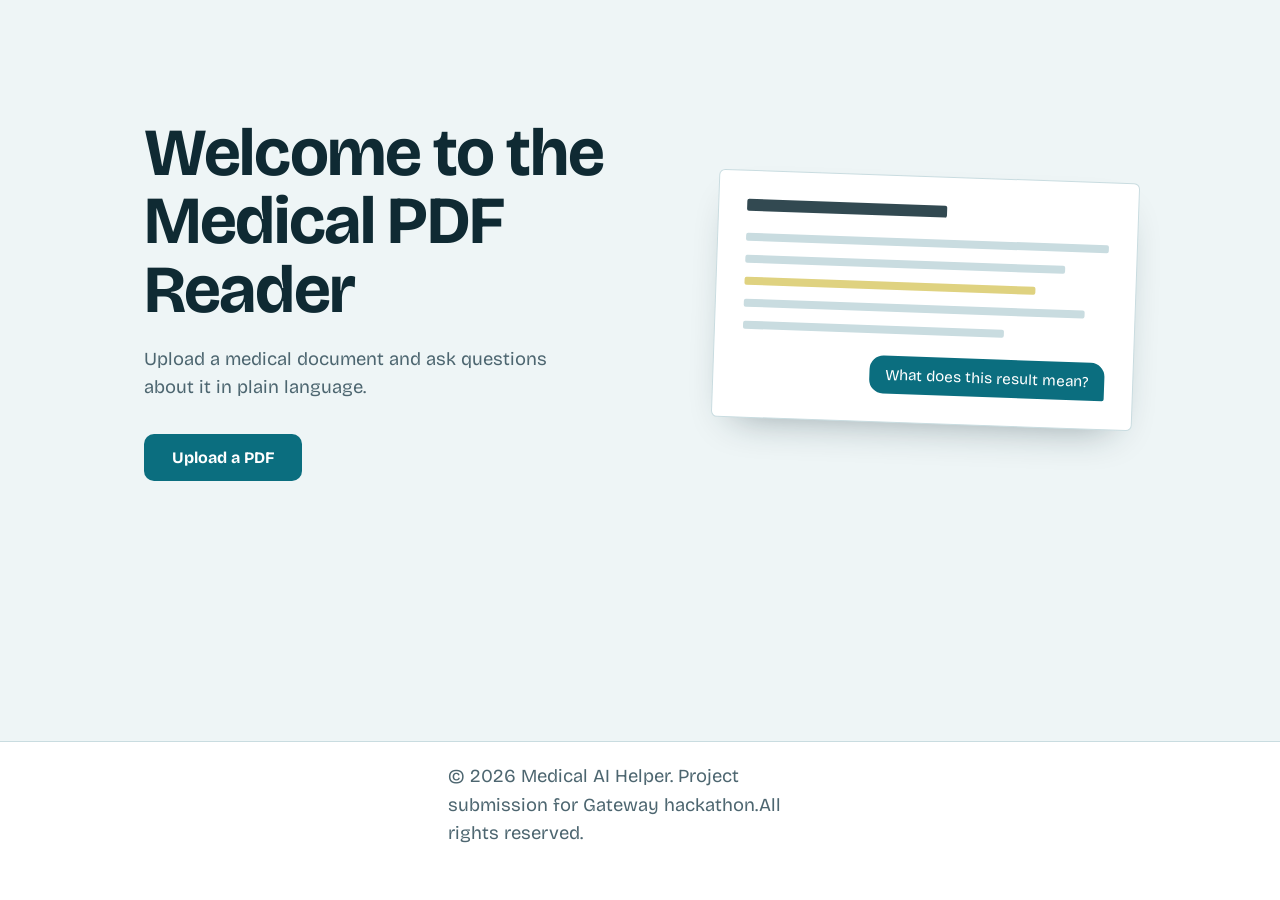
<file: frontend/index.html>
<!DOCTYPE html>
<html lang="en">
<head>
<meta charset="UTF-8">
<meta name="viewport" content="width=device-width, initial-scale=1">
<title>Welcome to the Medical PDF Reader</title>
<link rel="preconnect" href="https://fonts.googleapis.com">
<link rel="preconnect" href="https://fonts.gstatic.com" crossorigin>
<link href="https://fonts.googleapis.com/css2?family=Bricolage+Grotesque:opsz,wght@12..96,400;12..96,700&display=swap" rel="stylesheet">
<link href="styles.css" rel="stylesheet">

</head>
<body class="welcome">
  <main>
    <section>
      <h1>Welcome to the Medical PDF Reader</h1>
      <p>Upload a medical document and ask questions about it in plain language.</p>
      <a class="cta" href="homepage.html">Upload a PDF</a>
    </section>
    <div class="doc" aria-hidden="true">
      <div class="title"></div>
      <div class="ln w1"></div>
      <div class="ln w2"></div>
      <div class="hl"></div>
      <div class="ln w4"></div>
      <div class="ln w3"></div>
      <div class="note">What does this result mean?</div>
    </div>
  </main>
</body>
<footer>
    <p>© 2026 Medical AI Helper. Project submission for Gateway hackathon.All rights reserved.</p>
</footer>
</html>
</file>
<file: frontend/styles.css>
:root {
    --bg: #eef5f6;
    --ink: #0f2a33;
    --muted: #4d6670;
    --paper: #ffffff;
    --line: #c9dce0;
    --accent: #0b6e7f;
    --accent-ink: #ffffff;
    --mark: #ffe58a;

    box-sizing: border-box;
    padding-top: env(safe-area-inset-top, 0px);
    padding-bottom: env(safe-area-inset-bottom, 0px);
}

@media (prefers-color-scheme: dark) {
    :root:not([data-theme="light"]) {
        --bg: #0c1a1f; --ink: #e7f1f3; --muted: #9bb3ba; --paper: #14272e;
        --line: #25404a; --accent: #5cc4d6; --accent-ink: #06222a; --mark: #6b5a14;
    }
}

:root[data-theme="dark"] {
    --bg: #0c1a1f; --ink: #e7f1f3; --muted: #9bb3ba; --paper: #14272e;
    --line: #25404a; --accent: #5cc4d6; --accent-ink: #06222a; --mark: #6b5a14;
}


.history-item {
    display: flex;
    justify-content: space-between;
    align-items: center;
    padding: 8px 12px;
    border: 1px solid var(--line);
    border-radius: 8px;
    margin-top: 6px;
    cursor: pointer;
    transition: 0.2s ease;
}
.history-item:hover { background: var(--bg); }
.history-item button { background: none; border: none; cursor: pointer; }


html { height: 100%; }

.welcome *,
.welcome *::before,
.welcome *::after {
    box-sizing: border-box;
}

body.welcome {
    margin: 0;
    min-height: 100%;
    background: var(--bg);
    color: var(--ink);
    font-family: "Bricolage Grotesque", system-ui, -apple-system, "Segoe UI", sans-serif;
    display: grid;
    align-items: center;
}

.welcome main {
    width: min(1040px, 100%);
    margin: 0 auto;
    padding: 48px 24px;
    display: grid;
    grid-template-columns: 1.1fr 0.9fr;
    gap: 56px;
    align-items: center;
}

.welcome h1 {
    font-size: clamp(2.4rem, 6vw, 4.2rem);
    line-height: 1.02;
    letter-spacing: -0.02em;
    font-weight: 700;
    margin: 0 0 20px;
}

.welcome p {
    font-size: 1.15rem;
    line-height: 1.55;
    color: var(--muted);
    margin: 0 0 32px;
    max-width: 34ch;
}

.welcome .cta {
    display: inline-block;
    background: var(--accent);
    color: var(--accent-ink);
    font: inherit;
    font-weight: 700;
    text-decoration: none;
    padding: 14px 28px;
    border-radius: 10px;
}

.welcome .cta:hover { filter: brightness(1.08); }
.welcome .cta:focus-visible { outline: 3px solid var(--ink); outline-offset: 3px; }

.welcome .doc {
    background: var(--paper);
    border: 1px solid var(--line);
    border-radius: 6px;
    padding: 28px;
    transform: rotate(2deg);
    box-shadow: 0 18px 40px -22px rgba(15, 42, 51, .45);
}

.welcome .doc .title {
    height: 12px;
    width: 55%;
    background: var(--ink);
    border-radius: 2px;
    margin-bottom: 22px;
    opacity: .85;
}

.welcome .doc .ln {
    height: 8px;
    background: var(--line);
    border-radius: 2px;
    margin-bottom: 14px;
}

.welcome .doc .ln.w1 { width: 100%; }
.welcome .doc .ln.w2 { width: 88%; }
.welcome .doc .ln.w3 { width: 72%; }
.welcome .doc .ln.w4 { width: 94%; }

.welcome .doc .hl {
    position: relative;
    height: 8px;
    width: 80%;
    margin-bottom: 14px;
    background: linear-gradient(var(--mark), var(--mark)) no-repeat left / 0% 100%;
    border-radius: 2px;
    animation: sweep 1.2s .5s ease-out forwards;
}

.welcome .doc .hl::after {
    content: "";
    position: absolute;
    inset: 0;
    background: var(--line);
    border-radius: 2px;
    mix-blend-mode: multiply;
    opacity: .6;
}

.welcome .note {
    margin: 22px 0 0 auto;
    width: fit-content;
    max-width: 100%;
    background: var(--accent);
    color: var(--accent-ink);
    padding: 10px 16px;
    border-radius: 14px 14px 2px 14px;
    font-size: .95rem;
}

@keyframes sweep { to { background-size: 100% 100%; } }

@media (prefers-reduced-motion: reduce) {
    .welcome .doc .hl { animation: none; background-size: 100% 100%; }
}

@media (max-width: 760px) {
    .welcome main { grid-template-columns: 1fr; gap: 40px; }
    .welcome .doc { transform: none; }
}


/* ==========================================================
   APP PAGE  (body.app) — matches the welcome page look
   ========================================================== */

.app {
    --good: #1a7f4b;   --good-bg: rgba(26, 127, 75, .12);
    --warn: #9a6200;   --warn-bg: rgba(212, 140, 0, .14);
    --bad:  #b42318;   --bad-bg:  rgba(180, 35, 24, .10);
    --tint: rgba(11, 110, 127, .06);
    --tint-strong: rgba(11, 110, 127, .10);
    --shadow: 0 18px 40px -22px rgba(15, 42, 51, .45);
}

@media (prefers-color-scheme: dark) {
    :root:not([data-theme="light"]) .app {
        --good: #7ee0a8; --good-bg: rgba(126, 224, 168, .14);
        --warn: #ffc978; --warn-bg: rgba(255, 201, 120, .14);
        --bad:  #ff9f9f; --bad-bg:  rgba(255, 159, 159, .14);
        --tint: rgba(92, 196, 214, .07);
        --tint-strong: rgba(92, 196, 214, .12);
        --shadow: 0 18px 40px -22px rgba(0, 0, 0, .7);
    }
}

:root[data-theme="dark"] .app {
    --good: #7ee0a8; --good-bg: rgba(126, 224, 168, .14);
    --warn: #ffc978; --warn-bg: rgba(255, 201, 120, .14);
    --bad:  #ff9f9f; --bad-bg:  rgba(255, 159, 159, .14);
    --tint: rgba(92, 196, 214, .07);
    --tint-strong: rgba(92, 196, 214, .12);
    --shadow: 0 18px 40px -22px rgba(0, 0, 0, .7);
}

.app *,
.app *::before,
.app *::after {
    box-sizing: border-box;
}

body.app {
    margin: 0;
    min-height: 100vh;
    min-height: 100dvh;
    display: flex;
    flex-direction: column;
    background: var(--bg);
    color: var(--ink);
    font-family: "Bricolage Grotesque", system-ui, -apple-system, "Segoe UI", sans-serif;
}

/* ----- Navbar ----- */

.navbar {
    display: grid;
    grid-template-columns: 1fr auto 1fr;
    align-items: center;
    padding: 1rem 2rem;
    background: var(--paper);
    border-bottom: 1px solid var(--line);
}

.logo {
    grid-column: 2;
    font-size: 2.2rem;
    font-weight: 700;
    letter-spacing: -0.02em;
    text-align: center;
    color: var(--ink);
}

nav {
    grid-column: 3;
    justify-self: end;
}

nav ul {
    list-style: none;
    margin: 0;
    padding: 0;
}

nav a {
    color: var(--accent);
    text-decoration: none;
    font-weight: 700;
    transition: 0.2s ease;
}

nav a:hover {
    filter: brightness(1.15);
    text-decoration: underline;
}


.app main {
    width: min(1040px, 100%);
    margin: 0 auto;
    padding: 48px 24px;
    flex: 1;          
}


footer {
    margin-top: auto;
    padding: 1.25rem 1rem calc(1.25rem + env(safe-area-inset-bottom, 0px));
    border-top: 1px solid var(--line);
    background: var(--paper);
    padding-left:35%;
    padding-right:35%;
}

footer p {
    margin: 0;
    font-size: 0.9rem;

}

.grid {
    display: flex;
    flex-direction: column;
    align-items: center;
    gap: 1.5rem;
    text-align: center;
}

.hero {
    text-align: center;
    margin-bottom: 2rem;
}

.app .hero h1 {
    font-size: clamp(2.2rem, 5vw, 3.6rem);
    line-height: 1.05;
    letter-spacing: -0.02em;
    font-weight: 700;
    margin: 0 0 16px;
}

.app .hero p {
    font-size: 1.15rem;
    line-height: 1.55;
    color: var(--muted);
    margin: 0 auto;
    max-width: 34ch;
}

/* ----- Upload card ----- */

.upload-section {
    background: var(--paper);
    border: 1px solid var(--line);
    border-radius: 14px;
    padding: 2.5rem 2rem 3rem;
    width: 100%;
    max-width: 720px;
    margin: 0;
    text-align: center;
    box-shadow: var(--shadow);
    overflow: hidden;
    transition: transform 0.15s ease;
}

.upload-section:hover {
    transform: translateY(-3px);
}

.upload-section input[type="file"] {
    display: none;
}

.upload-section h2 {
    margin: 0 0 1.5rem;
    font-size: 1.5rem;
    font-weight: 700;
    letter-spacing: -0.01em;
    color: var(--ink);
}

.upload-box {
    display: flex;
    flex-direction: column;
    align-items: center;
    justify-content: flex-start;   /* always start at the top */

    width: 100%;
    height: 280px;
    overflow-y: auto;
    overflow-x: hidden;

    border: 2px dashed var(--line);
    border-radius: 10px;
    background: var(--bg);
    cursor: pointer;
    transition: 0.25s ease;
}

.upload-box > * {
    flex-shrink: 0;
}

.upload-box .upload-placeholder {
    margin: auto;
}
.upload-box {
    scrollbar-width: thin;                       
    scrollbar-color: var(--line) transparent;   
}

.upload-box::-webkit-scrollbar {
    width: 6px;
}

.upload-box::-webkit-scrollbar-track {
    background: transparent;
    margin: 8px 0;               
}

.upload-box::-webkit-scrollbar-thumb {
    background: var(--line);
    border-radius: 999px;
}

.upload-box::-webkit-scrollbar-thumb:hover {
    background: #999;            
}

.upload-box:hover {
    border-color: var(--accent);
    background: var(--tint);
}

.upload-icon {
    font-size: 2.5rem;
    margin-bottom: 0.5rem;
    color: var(--accent);
}

.upload-icon img {
    width: 5rem;
    height: 5rem;
    object-fit: contain;
}

.upload-text {
    font-size: 1.1rem;
    font-weight: 700;
    color: var(--ink);
}

.upload-subtext {
    margin-top: 0.4rem;
    color: var(--muted);
    font-size: 0.9rem;
}

/* ----- Buttons ----- */

.upload-section button,
.ask-trigger,
.question-box button {
    font: inherit;
    font-weight: 700;
    background: var(--accent);
    color: var(--accent-ink);
    border: none;
    border-radius: 10px;
    cursor: pointer;
    transition: 0.2s ease;
}

.upload-section button {
    margin-top: 2rem;
    padding: 14px 28px;
}

.upload-section button:hover,
.ask-trigger:hover,
.question-box button:hover {
    filter: brightness(1.08);
    transform: translateY(-2px);
}

.upload-section button:focus-visible,
.ask-trigger:focus-visible,
.question-box button:focus-visible,
#upload-button2:focus-visible {
    outline: 3px solid var(--ink);
    outline-offset: 3px;
}

.action-buttons {
    display: flex;
    gap: 1rem;
    justify-content: center;
    align-items: center;
    flex-wrap: wrap;
}

.ask-trigger {
    display: none;
    padding: 14px 28px;
}

.ask-trigger.visible {
    display: inline-block;
}

/* "Upload another PDF" — outlined version of the accent button */
#upload-button2 {
    padding: 12px 26px;
    border: 2px solid var(--accent);
    border-radius: 10px;
    background: transparent;
    color: var(--accent);
    font: inherit;
    font-weight: 700;
    cursor: pointer;
    transition: 0.2s ease;
}

#upload-button2:hover {
    background: var(--tint-strong);
    transform: translateY(-2px);
}

button:disabled {
    opacity: 0.6;
    cursor: not-allowed;
}

/* ----- Upload status + summary ----- */

.gridUpload {
    display: grid;
    grid-template-rows: auto auto;
    gap: 1.5rem;
    margin-top: 1.5rem;
}

.upload-status {
    border: 1px solid var(--line);
    background: var(--bg);
    padding: 1.25rem;
    border-radius: 10px;
    display: none;
    align-items: center;
    justify-content: center;
    font-size: 1.2rem;
    color: var(--ink);
    text-align: center;
}

.pdf-summary {
    border: 1px solid var(--line);
    background: var(--bg);
    padding: 1.25rem 1.5rem;
    border-radius: 10px;
    display: none;
    font-size: 1.05rem;
    color: var(--ink);
    text-align: left;
}

.pdf-summary h3 {
    margin: 0 0 0.75rem;
    font-size: 1.2rem;
    color: var(--ink);
}

.pdf-summary p {
    margin: 0.3rem 0;
    color: var(--muted);
}
.pdf-placeholder {
    margin-top:5rem;
    color: var(--muted);
    font-size: 1.05rem;
    text-align: center;
}

#status-icon img {
    width: 3rem;
    height: 3rem;
    object-fit: contain;
}

.loading {
    animation: spin 1s linear infinite;
    display: inline-block;
}

.loading-box {
    display: flex;
    align-items: center;
    gap: 12px;
    color: var(--muted);
}

.spinner {
    width: 20px;
    height: 20px;
    border: 3px solid var(--line);
    border-top-color: var(--accent);
    border-radius: 50%;
    animation: spin 0.8s linear infinite;
}

@keyframes spin {
    to { transform: rotate(360deg); }
}

@media (prefers-reduced-motion: reduce) {
    .loading, .spinner { animation-duration: 3s; }
    .upload-section:hover,
    .upload-section button:hover,
    .ask-trigger:hover,
    .question-box button:hover,
    #upload-button2:hover { transform: none; }
}

/* ----- Modals ----- */

.modal-overlay {
    display: none;
    position: fixed;
    inset: 0;
    background: rgba(15, 42, 51, 0.55);
    align-items: center;
    justify-content: center;
    padding: 1.5rem;
    z-index: 100;
}

.modal-overlay.open {
    display: flex;
}

.modal {
    position: relative;
    width: 100%;
    max-width: 720px;
    max-height: 85vh;
    overflow-y: auto;
    background: var(--paper);
    color: var(--ink);
    border: 1px solid var(--line);
    border-radius: 14px;
    padding: 2.5rem;
    box-shadow: var(--shadow);
    text-align: center;
}

.modal h2 {
    margin: 0 0 1.5rem;
    font-size: 1.5rem;
    letter-spacing: -0.01em;
    color: var(--ink);
}

.modal p {
    color: var(--muted);
    line-height: 1.55;
}

.modal-close {
    position: absolute;
    top: 1rem;
    right: 1.25rem;
    background: transparent;
    border: none;
    color: var(--ink);
    font-size: 1.75rem;
    line-height: 1;
    cursor: pointer;
    padding: 0.25rem;
}

.modal-close:hover {
    color: var(--accent);
}

.secondary {
    background: transparent;
    border: 1px solid var(--line);
}

.modal .secondary {
    margin-top: 1rem;
    padding: 0.75rem 1.5rem;
    border-radius: 10px;
    color: var(--ink);
    font: inherit;
    font-weight: 700;
    cursor: pointer;
    transition: 0.2s ease;
}

.modal .secondary:hover {
    background: var(--tint-strong);
    border-color: var(--accent);
}

.question-box {
    display: flex;
    gap: 0.75rem;
    align-items: center;
}

.question-box input {
    flex: 1;
    padding: 1rem;
    border: 1px solid var(--line);
    border-radius: 10px;
    background: var(--bg);
    color: var(--ink);
    font: inherit;
    outline: none;
    transition: 0.2s ease;
}

.question-box input::placeholder {
    color: var(--muted);
}

.question-box input:focus {
    border-color: var(--accent);
    box-shadow: 0 0 0 3px var(--tint-strong);
}

.question-box button {
    padding: 1rem 1.5rem;
}

/* ----- Answer area ----- */

.answer-section {
    background: var(--bg);
    border: 1px solid var(--line);
    border-radius: 10px;
    padding: 1.5rem 2rem;
    margin-top: 1.5rem;
    text-align: left;
    overflow: hidden;
}

#answer {
    line-height: 1.6;
    color: var(--ink);
}

#answer.loading {
    opacity: 0.6;
    font-style: italic;
}

#answer h1,
#answer h2,
#answer h3 {
    color: var(--ink);
    margin: 1.25rem 0 0.6rem;
    line-height: 1.3;
}

#answer h1:first-child,
#answer h2:first-child,
#answer h3:first-child {
    margin-top: 0;
}

#answer h1 { font-size: 1.4rem; }
#answer h2 { font-size: 1.2rem; }
#answer h3 {
    font-size: 1.05rem;
    color: var(--accent);
}

#answer p {
    margin: 0.6rem 0;
}

#answer strong {
    color: var(--ink);
}

#answer ul,
#answer ol {
    margin: 0.5rem 0 1rem;
    padding-left: 1.4rem;
}

#answer li {
    margin: 0.35rem 0;
}

#answer li > ul,
#answer li > ol {
    margin: 0.35rem 0;
}

#answer hr {
    border: none;
    border-top: 1px solid var(--line);
    margin: 1.25rem 0;
}

.table-scroll {
    overflow-x: auto;
    margin: 0.75rem 0 1.25rem;
}

#answer table {
    width: 100%;
    border-collapse: collapse;
    margin: 0;
    font-size: 0.95rem;
    overflow: hidden;
    border-radius: 10px;
    border: 1px solid var(--line);
}

#answer th,
#answer td {
    padding: 0.65rem 0.85rem;
    text-align: left;
    border-bottom: 1px solid var(--line);
}

#answer th {
    background: var(--tint-strong);
    color: var(--ink);
    font-weight: 700;
}

#answer tbody tr:nth-child(even) {
    background: var(--tint);
}

#answer tbody tr:hover {
    background: var(--tint-strong);
}

#answer tr:last-child td {
    border-bottom: none;
}

/* Lab-result flag badges, e.g. "(LOW)" -> a small colored chip */

#answer .flag {
    display: inline-block;
    padding: 0.15rem 0.55rem;
    border-radius: 999px;
    font-size: 0.75rem;
    font-weight: 700;
    letter-spacing: 0.02em;
    margin-left: 0.35rem;
    vertical-align: middle;
}

#answer .flag-low,
#answer .flag-high,
#answer .flag-critical {
    background: var(--bad-bg);
    color: var(--bad);
    border: 1px solid var(--bad);
}

#answer .flag-elevated {
    background: var(--warn-bg);
    color: var(--warn);
    border: 1px solid var(--warn);
}

#answer .flag-normal {
    background: var(--good-bg);
    color: var(--good);
    border: 1px solid var(--good);
}

/* ----- Sources ----- */

.sources { margin-top: 16px; font-size: 0.9rem; }
.source-item { padding: 8px 0; border-top: 1px solid var(--line); }
.source-item p { margin: 4px 0 0; color: var(--muted); font-style: italic; }

#about-modal-overlay {
    display: none;
}

@media (max-width: 760px) {
    .navbar { padding: 1rem; }
    .logo { font-size: 1.6rem; }
    .modal { padding: 2rem 1.25rem; }
    .question-box { flex-direction: column; align-items: stretch; }
}
</file>
